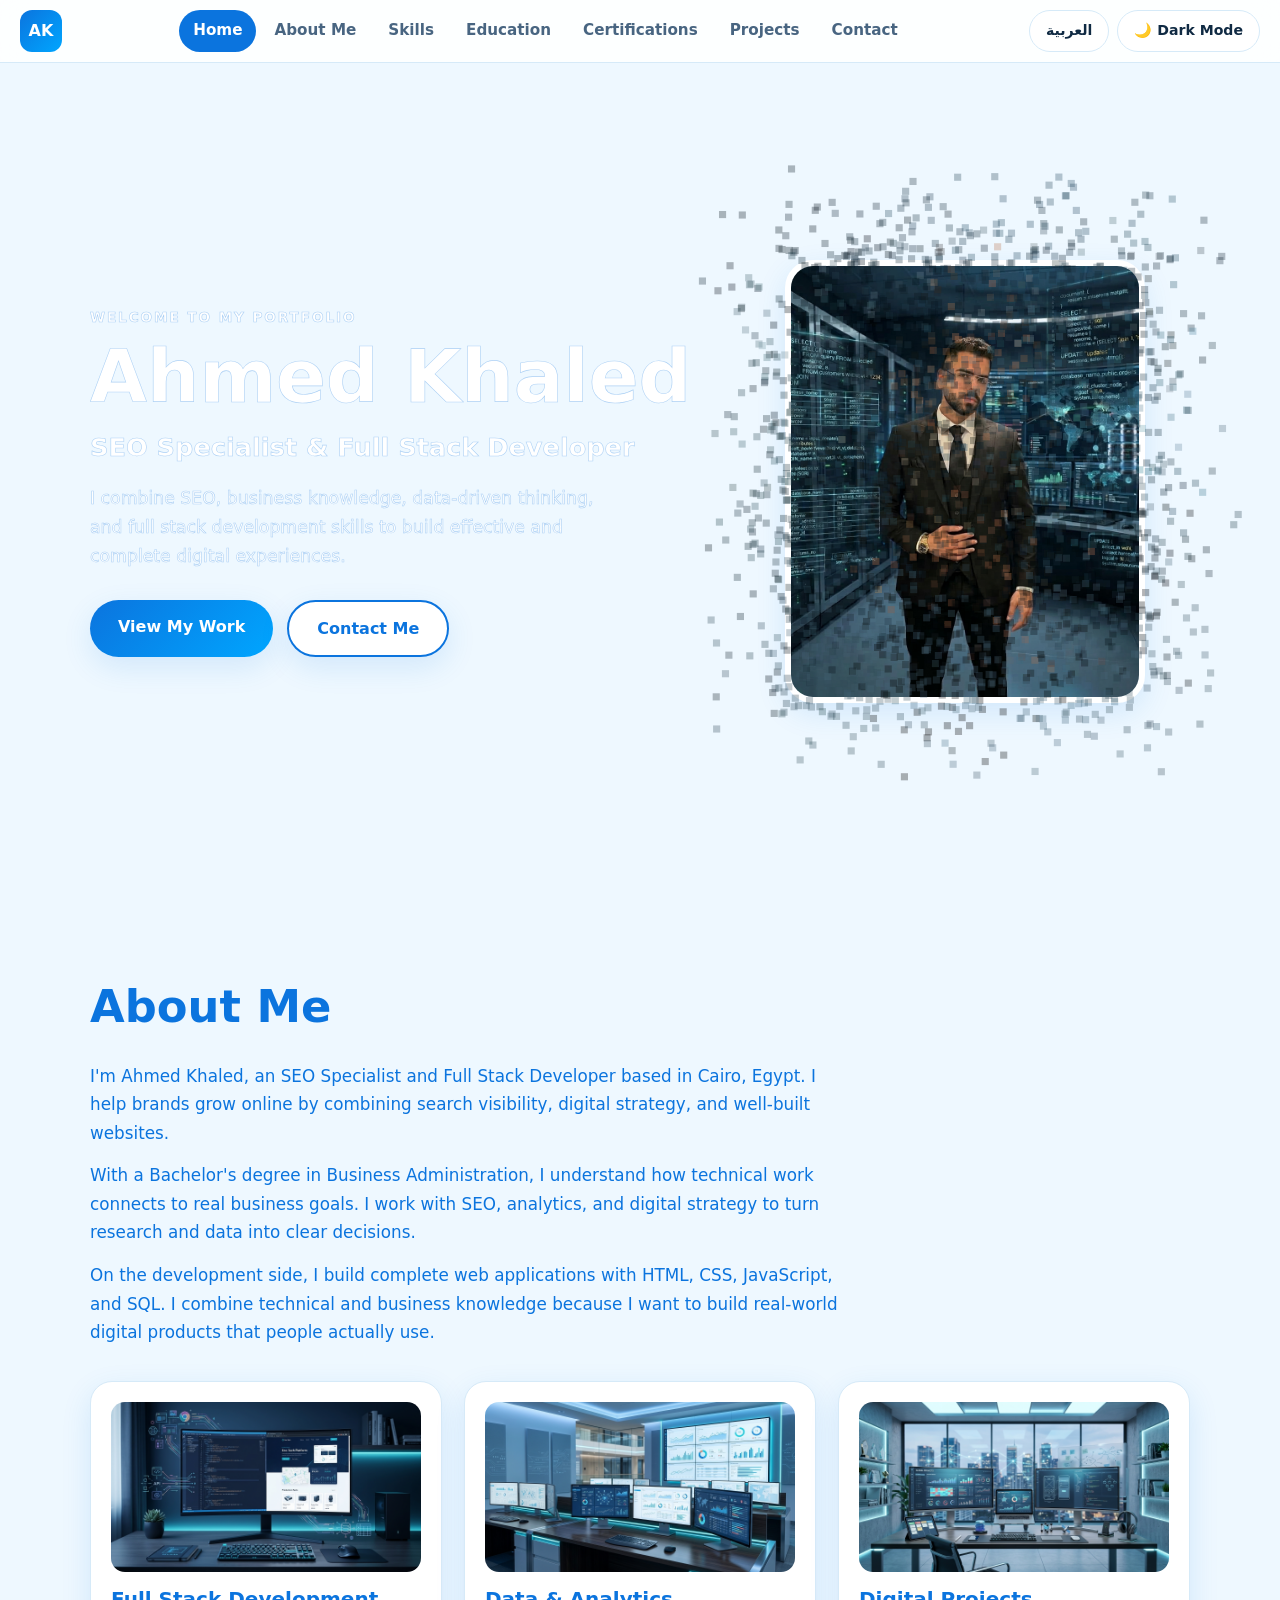
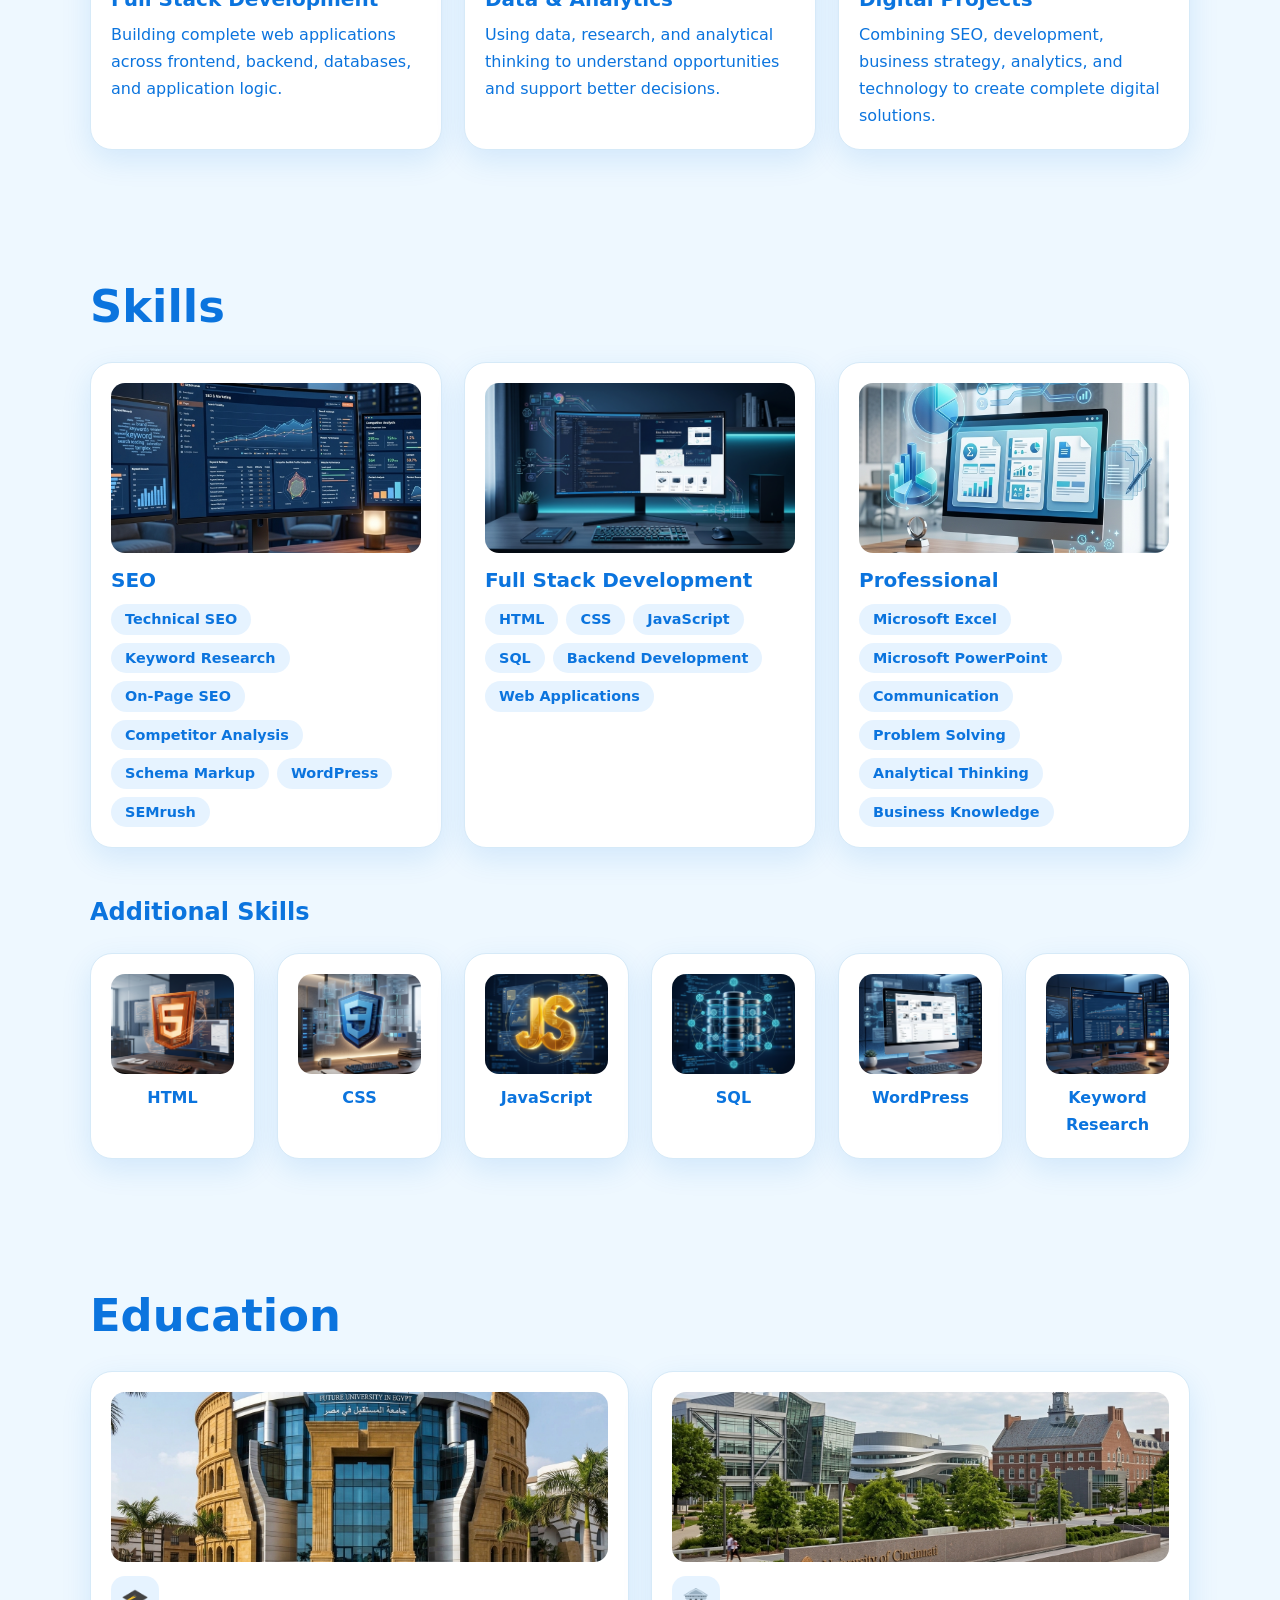
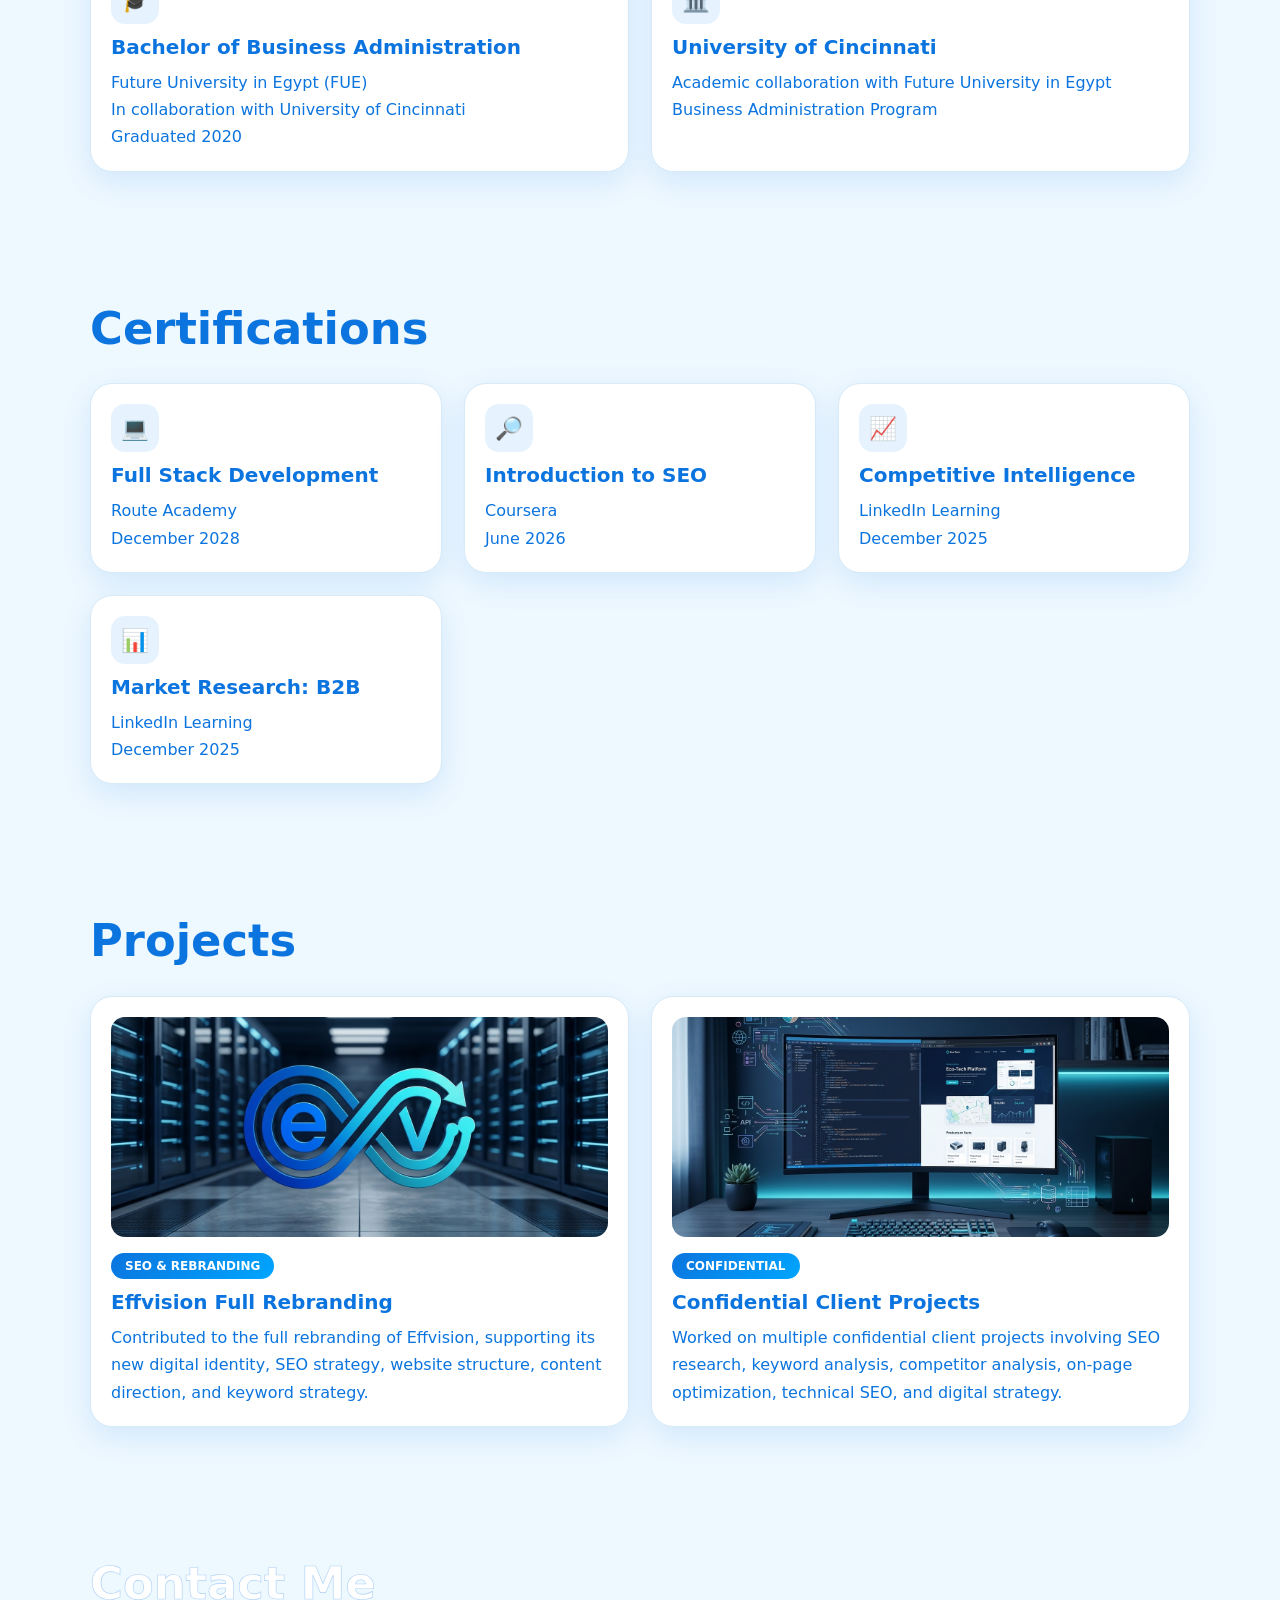
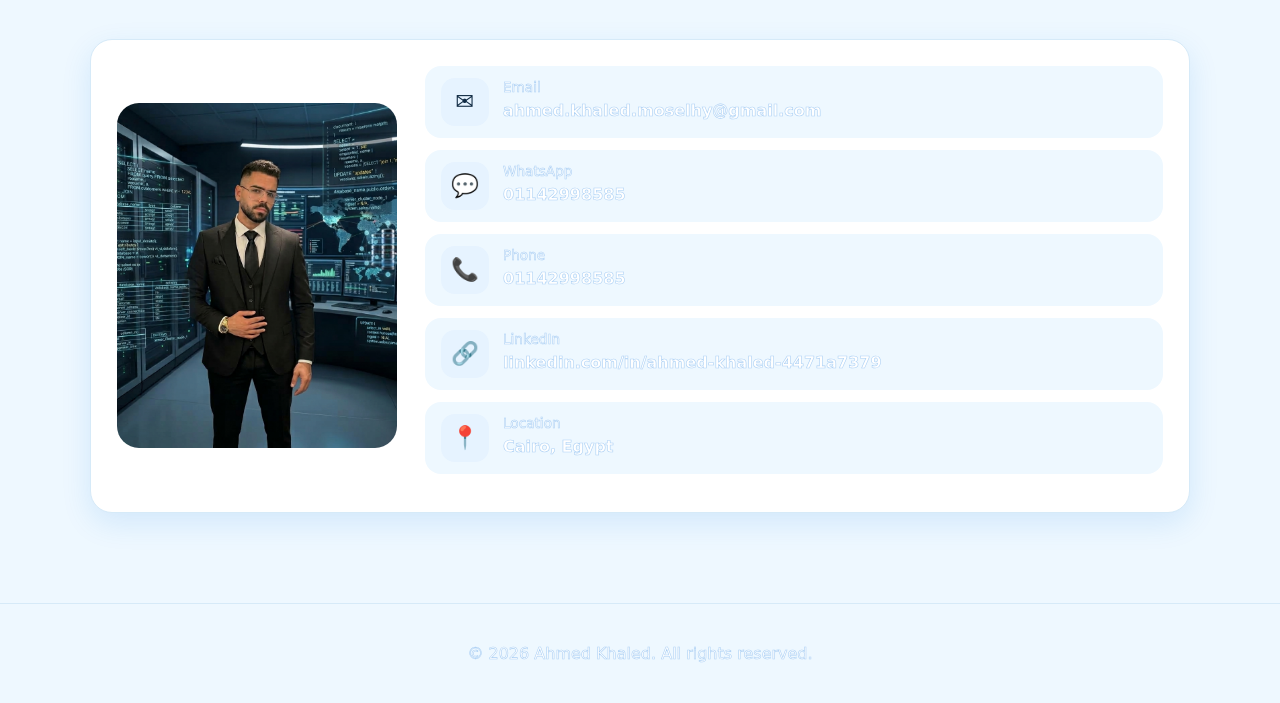
<file: Route.HTML/index.html>
<!DOCTYPE html>
<html lang="en" dir="ltr">
<head>
<meta charset="UTF-8">
<meta name="viewport" content="width=device-width, initial-scale=1">
<title>Ahmed Khaled | SEO Specialist &amp; Full Stack Developer</title>
<meta name="description" content="Portfolio of Ahmed Khaled, SEO Specialist and Full Stack Developer in Cairo, Egypt.">
<link rel="stylesheet" href="style.css">
</head>
<body>

<header class="bar">
  <a class="logo" href="#home" aria-label="Home">AK</a>

  <nav id="nav">
    <a href="#home" data-ar="الرئيسية">Home</a>
    <a href="#about" data-ar="من أنا">About Me</a>
    <a href="#skills" data-ar="المهارات">Skills</a>
    <a href="#education" data-ar="التعليم">Education</a>
    <a href="#certifications" data-ar="الشهادات">Certifications</a>
    <a href="#projects" data-ar="المشاريع">Projects</a>
    <a href="#contact" data-ar="تواصل">Contact</a>
  </nav>

  <div class="tools">
    <button id="langBtn" class="tbtn" type="button">العربية</button>
    <button id="themeBtn" class="tbtn" type="button">Dark Mode</button>
  </div>
</header>

<main>

<section id="home" class="hero wrap">
  <div class="hero-text">

    <p class="eyebrow rv" data-ar="مرحباً بك في معرض أعمالي">
      WELCOME TO MY PORTFOLIO
    </p>

    <h1 class="rv" data-ar="أحمد خالد">
      Ahmed Khaled
    </h1>

    <p class="role rv" data-ar="أخصائي SEO ومطوّر Full Stack">
      SEO Specialist &amp; Full Stack Developer
    </p>

    <p class="lead rv" data-ar="أجمع بين تحسين محركات البحث والمعرفة التجارية والتفكير المبني على البيانات ومهارات تطوير الويب المتكامل لبناء تجارب رقمية فعّالة ومتكاملة.">
      I combine SEO, business knowledge, data-driven thinking, and full stack development skills to build effective and complete digital experiences.
    </p>

    <div class="btns">
      <a class="btn" href="#projects" data-ar="شاهد أعمالي">
        View My Work
      </a>

      <a class="btn alt" href="#contact" data-ar="تواصل معي">
        Contact Me
      </a>
    </div>

  </div>

  <div class="hero-img">
    <img id="heroImg" src="./AIIMAGE.jpg" alt="Ahmed Khaled">
  </div>
</section>


<section id="about" class="sec">
  <div class="wrap">

    <h2 class="rv" data-ar="من أنا">
      About Me
    </h2>

    <div class="about">

      <p class="rv" data-ar="أنا أحمد خالد، أخصائي SEO ومطوّر Full Stack من القاهرة، مصر. أساعد العلامات التجارية على النمو عبر الإنترنت بالجمع بين الظهور في محركات البحث والاستراتيجية الرقمية والمواقع المبنية بإتقان.">
        I'm Ahmed Khaled, an SEO Specialist and Full Stack Developer based in Cairo, Egypt. I help brands grow online by combining search visibility, digital strategy, and well-built websites.
      </p>

      <p class="rv" data-ar="بفضل درجة البكالوريوس في إدارة الأعمال، أفهم كيف يرتبط العمل التقني بالأهداف التجارية الحقيقية. أعمل في تحسين محركات البحث والتحليلات والاستراتيجية الرقمية لتحويل الأبحاث والبيانات إلى قرارات واضحة.">
        With a Bachelor's degree in Business Administration, I understand how technical work connects to real business goals. I work with SEO, analytics, and digital strategy to turn research and data into clear decisions.
      </p>

      <p class="rv" data-ar="أما في جانب التطوير، فأبني تطبيقات ويب متكاملة باستخدام HTML وCSS وJavaScript وSQL. أجمع بين المعرفة التقنية والتجارية لأنني أريد بناء منتجات رقمية حقيقية يستخدمها الناس فعلاً.">
        On the development side, I build complete web applications with HTML, CSS, JavaScript, and SQL. I combine technical and business knowledge because I want to build real-world digital products that people actually use.
      </p>

    </div>


    <div class="grid">

      <article class="card">
        <img class="thumb" src="./web development.jpg" alt="Full Stack Development">

        <h3 class="rv" data-ar="تطوير Full Stack">
          Full Stack Development
        </h3>

        <p class="rv" data-ar="بناء تطبيقات ويب متكاملة تشمل الواجهة الأمامية والخلفية وقواعد البيانات ومنطق التطبيق.">
          Building complete web applications across frontend, backend, databases, and application logic.
        </p>
      </article>


      <article class="card">
        <img class="thumb" src="./DATA ANALYSTICS.jpg" alt="Data and Analytics">

        <h3 class="rv" data-ar="البيانات والتحليلات">
          Data &amp; Analytics
        </h3>

        <p class="rv" data-ar="استخدام البيانات والبحث والتفكير التحليلي لفهم الفرص ودعم قرارات أفضل.">
          Using data, research, and analytical thinking to understand opportunities and support better decisions.
        </p>
      </article>


      <article class="card">
        <img class="thumb" src="./digital projects.jpg" alt="Digital Projects">

        <h3 class="rv" data-ar="مشاريع رقمية">
          Digital Projects
        </h3>

        <p class="rv" data-ar="الجمع بين تحسين محركات البحث والتطوير واستراتيجية الأعمال والتحليلات والتقنية لإنشاء حلول رقمية متكاملة.">
          Combining SEO, development, business strategy, analytics, and technology to create complete digital solutions.
        </p>
      </article>

    </div>

  </div>
</section>


<section id="skills" class="sec">
  <div class="wrap">

    <h2 class="rv" data-ar="المهارات">
      Skills
    </h2>


    <div class="grid">

      <article class="card">

        <img class="thumb" src="./keyword research.jpg" alt="SEO">

        <h3 class="rv">
          SEO
        </h3>

        <ul class="chips">
          <li class="rv" data-ar="تحسين SEO التقني">Technical SEO</li>
          <li class="rv" data-ar="بحث الكلمات المفتاحية">Keyword Research</li>
          <li class="rv" data-ar="تحسين الصفحات الداخلية">On-Page SEO</li>
          <li class="rv" data-ar="تحليل المنافسين">Competitor Analysis</li>
          <li class="rv" data-ar="ترميز Schema">Schema Markup</li>
          <li class="rv">WordPress</li>
          <li class="rv">SEMrush</li>
        </ul>

      </article>


      <article class="card">

        <img class="thumb" src="./web development.jpg" alt="Full Stack Development">

        <h3 class="rv" data-ar="تطوير Full Stack">
          Full Stack Development
        </h3>

        <ul class="chips">
          <li class="rv">HTML</li>
          <li class="rv">CSS</li>
          <li class="rv">JavaScript</li>
          <li class="rv">SQL</li>
          <li class="rv" data-ar="تطوير الواجهة الخلفية">Backend Development</li>
          <li class="rv" data-ar="تطبيقات الويب">Web Applications</li>
        </ul>

      </article>


      <article class="card">

        <img class="thumb" src="./microsoft office.jpg" alt="Professional skills">

        <h3 class="rv" data-ar="مهارات احترافية">
          Professional
        </h3>

        <ul class="chips">
          <li class="rv">Microsoft Excel</li>
          <li class="rv">Microsoft PowerPoint</li>
          <li class="rv" data-ar="التواصل">Communication</li>
          <li class="rv" data-ar="حل المشكلات">Problem Solving</li>
          <li class="rv" data-ar="التفكير التحليلي">Analytical Thinking</li>
          <li class="rv" data-ar="المعرفة التجارية">Business Knowledge</li>
        </ul>

      </article>

    </div>


    <h3 class="sub rv" data-ar="مهارات إضافية">
      Additional Skills
    </h3>


    <div class="grid small">

      <article class="card mini">
        <img class="thumb" src="./html.jpg" alt="HTML">
        <h4 class="rv">HTML</h4>
      </article>

      <article class="card mini">
        <img class="thumb" src="./css.jpg" alt="CSS">
        <h4 class="rv">CSS</h4>
      </article>

      <article class="card mini">
        <img class="thumb" src="./JAVA SCRIPT.jpg" alt="JavaScript">
        <h4 class="rv">JavaScript</h4>
      </article>

      <article class="card mini">
        <img class="thumb" src="./sql.jpg" alt="SQL">
        <h4 class="rv">SQL</h4>
      </article>

      <article class="card mini">
        <img class="thumb" src="./wordpress.jpg" alt="WordPress">
        <h4 class="rv">WordPress</h4>
      </article>

      <article class="card mini">
        <img class="thumb" src="./keyword research.jpg" alt="Keyword Research">
        <h4 class="rv" data-ar="بحث الكلمات المفتاحية">
          Keyword Research
        </h4>
      </article>

    </div>

  </div>
</section>


<section id="education" class="sec">
  <div class="wrap">

    <h2 class="rv" data-ar="التعليم">
      Education
    </h2>


    <div class="grid two">

      <article class="card edu">

        <img class="thumb" src="./fue.jpg" alt="Future University in Egypt">

        <div class="ico" aria-hidden="true">
          🎓
        </div>

        <h3 class="rv" data-ar="بكالوريوس إدارة الأعمال">
          Bachelor of Business Administration
        </h3>

        <p class="rv" data-ar="جامعة المستقبل في مصر (FUE)">
          Future University in Egypt (FUE)
        </p>

        <p class="rv" data-ar="بالتعاون مع جامعة سينسيناتي">
          In collaboration with University of Cincinnati
        </p>

        <p class="rv" data-ar="تخرج عام 2020">
          Graduated 2020
        </p>

      </article>


      <article class="card edu">

        <img class="thumb" src="./university.jpg" alt="University of Cincinnati">

        <div class="ico" aria-hidden="true">
          🏛️
        </div>

        <h3 class="rv" data-ar="جامعة سينسيناتي">
          University of Cincinnati
        </h3>

        <p class="rv" data-ar="تعاون أكاديمي مع جامعة المستقبل في مصر">
          Academic collaboration with Future University in Egypt
        </p>

        <p class="rv" data-ar="برنامج إدارة الأعمال">
          Business Administration Program
        </p>

      </article>

    </div>

  </div>
</section>


<section id="certifications" class="sec">
  <div class="wrap">

    <h2 class="rv" data-ar="الشهادات">
      Certifications
    </h2>


    <div class="grid">

      <article class="card edu">

        <div class="ico" aria-hidden="true">
          💻
        </div>

        <h3 class="rv" data-ar="تطوير Full Stack">
          Full Stack Development
        </h3>

        <p class="rv" data-ar="أكاديمية روت">
          Route Academy
        </p>

        <p class="rv" data-ar="ديسمبر 2028">
          December 2028
        </p>

      </article>


      <article class="card edu">

        <div class="ico" aria-hidden="true">
          🔎
        </div>

        <h3 class="rv" data-ar="مقدمة في SEO">
          Introduction to SEO
        </h3>

        <p class="rv">
          Coursera
        </p>

        <p class="rv" data-ar="يونيو 2026">
          June 2026
        </p>

      </article>


      <article class="card edu">

        <div class="ico" aria-hidden="true">
          📈
        </div>

        <h3 class="rv" data-ar="الذكاء التنافسي">
          Competitive Intelligence
        </h3>

        <p class="rv">
          LinkedIn Learning
        </p>

        <p class="rv" data-ar="ديسمبر 2025">
          December 2025
        </p>

      </article>


      <article class="card edu">

        <div class="ico" aria-hidden="true">
          📊
        </div>

        <h3 class="rv" data-ar="أبحاث السوق: B2B">
          Market Research: B2B
        </h3>

        <p class="rv">
          LinkedIn Learning
        </p>

        <p class="rv" data-ar="ديسمبر 2025">
          December 2025
        </p>

      </article>

    </div>

  </div>
</section>


<section id="projects" class="sec">
  <div class="wrap">

    <h2 class="rv" data-ar="المشاريع">
      Projects
    </h2>


    <div class="grid two">

      <article class="card">

        <img class="thumb tall" src="./effvision.jpg" alt="Effvision Full Rebranding">

        <span class="tag" data-ar="تحسين محركات البحث وإعادة العلامة التجارية">
          SEO &amp; REBRANDING
        </span>

        <h3 class="rv" data-ar="إعادة بناء هوية Effvision بالكامل">
          Effvision Full Rebranding
        </h3>

        <p class="rv" data-ar="ساهمت في إعادة بناء هوية Effvision بالكامل، ودعمت هويتها الرقمية الجديدة واستراتيجية SEO وهيكل الموقع واتجاه المحتوى واستراتيجية الكلمات المفتاحية.">
          Contributed to the full rebranding of Effvision, supporting its new digital identity, SEO strategy, website structure, content direction, and keyword strategy.
        </p>

      </article>


      <article class="card">

        <img class="thumb tall" src="./web development.jpg" alt="Confidential Client Projects">

        <span class="tag" data-ar="سري">
          CONFIDENTIAL
        </span>

        <h3 class="rv" data-ar="مشاريع عملاء سرية">
          Confidential Client Projects
        </h3>

        <p class="rv" data-ar="عملت على عدة مشاريع لعملاء سريين شملت أبحاث SEO وتحليل الكلمات المفتاحية وتحليل المنافسين وتحسين الصفحات الداخلية وSEO التقني والاستراتيجية الرقمية.">
          Worked on multiple confidential client projects involving SEO research, keyword analysis, competitor analysis, on-page optimization, technical SEO, and digital strategy.
        </p>

      </article>

    </div>

  </div>
</section>


<section id="contact" class="sec">
  <div class="wrap">

    <h2 class="rv" data-ar="تواصل معي">
      Contact Me
    </h2>


    <div class="contact card">

      <img class="cimg" src="./AIIMAGE.jpg" alt="Ahmed Khaled">


      <div class="clist">

        <a class="c-item"
           href="https://mail.google.com/mail/?view=cm&amp;fs=1&amp;to=ahmed.khaled.moselhy@gmail.com"
           target="_blank"
           rel="noopener">

          <span class="ico" aria-hidden="true">✉️</span>

          <span>
            <small class="rv" data-ar="البريد الإلكتروني">
              Email
            </small>

            <b class="rv ltr">
              ahmed.khaled.moselhy@gmail.com
            </b>
          </span>

        </a>


        <a class="c-item"
           href="https://wa.me/201142998585"
           target="_blank"
           rel="noopener">

          <span class="ico" aria-hidden="true">💬</span>

          <span>
            <small class="rv" data-ar="واتساب">
              WhatsApp
            </small>

            <b class="rv ltr">
              01142998585
            </b>
          </span>

        </a>


        <a class="c-item"
           href="tel:+201142998585">

          <span class="ico" aria-hidden="true">📞</span>

          <span>
            <small class="rv" data-ar="الهاتف">
              Phone
            </small>

            <b class="rv ltr">
              01142998585
            </b>
          </span>

        </a>


        <a class="c-item"
           href="https://www.linkedin.com/in/ahmed-khaled-4471a7379/"
           target="_blank"
           rel="noopener">

          <span class="ico" aria-hidden="true">🔗</span>

          <span>
            <small class="rv">
              LinkedIn
            </small>

            <b class="rv ltr">
              linkedin.com/in/ahmed-khaled-4471a7379
            </b>
          </span>

        </a>


        <div class="c-item">

          <span class="ico" aria-hidden="true">
            📍
          </span>

          <span>

            <small class="rv" data-ar="الموقع">
              Location
            </small>

            <b class="rv" data-ar="القاهرة، مصر">
              Cairo, Egypt
            </b>

          </span>

        </div>

      </div>

    </div>

  </div>
</section>

</main>


<footer>
  <p class="rv" data-ar="© 2026 أحمد خالد. جميع الحقوق محفوظة.">
    © 2026 Ahmed Khaled. All rights reserved.
  </p>
</footer>


<canvas id="fx" aria-hidden="true"></canvas>

<script src="script.js"></script>

</body>
</html>
</file>
<file: Route.HTML/style.css>
:root{
  --bg:#eef8ff;
  --card:#fff;
  --p:#0b74de;
  --a:#00a6ff;
  --t:#102a43;
  --mut:#486581;
  --bd:#d6eaf8;
  --chip:#e6f3ff;
  --bar:rgba(255,255,255,.88);
  --sh:0 10px 30px rgba(11,116,222,.12);
  --g:linear-gradient(135deg,#0b74de,#00a6ff);
  --nav:64px
}

[data-theme=dark]{
  --bg:#0a1626;
  --card:#12243a;
  --p:#4db3ff;
  --t:#e6f1fb;
  --mut:#9fb6cc;
  --bd:#1f3a57;
  --chip:#1b3552;
  --bar:rgba(10,22,38,.88);
  --sh:0 10px 30px rgba(0,0,0,.45)
}

*{
  box-sizing:border-box;
  margin:0;
  padding:0
}

html{
  scroll-behavior:smooth;
  scroll-padding-top:var(--nav)
}

body{
  font-family:'Segoe UI',Tahoma,'Noto Sans Arabic',system-ui,Arial,sans-serif;
  background:var(--bg);
  color:var(--t);
  line-height:1.7;
  overflow-x:hidden;
  transition:background .4s,color .4s
}

a{
  color:inherit;
  text-decoration:none
}

img{
  max-width:100%;
  display:block
}

.wrap{
  max-width:1140px;
  margin:0 auto;
  padding:0 20px
}

.bar{
  position:sticky;
  top:0;
  z-index:100;
  display:flex;
  align-items:center;
  flex-wrap:wrap;
  gap:12px;
  padding:10px 20px;
  background:var(--bar);
  backdrop-filter:blur(12px);
  -webkit-backdrop-filter:blur(12px);
  border-bottom:1px solid var(--bd);
  transition:background .4s
}

.logo{
  width:42px;
  height:42px;
  border-radius:12px;
  background:var(--g);
  color:#fff;
  font-weight:800;
  display:grid;
  place-items:center;
  flex:none
}

#nav{
  flex:1;
  min-width:0;
  display:flex;
  justify-content:center;
  gap:4px;
  overflow-x:auto;
  scrollbar-width:none
}

#nav::-webkit-scrollbar{
  display:none
}

#nav a{
  padding:8px 14px;
  border-radius:99px;
  white-space:nowrap;
  font-weight:600;
  font-size:.95rem;
  color:var(--mut);
  transition:.25s
}

#nav a:hover,
#nav a.active{
  background:var(--p);
  color:#fff
}

[data-theme=dark] #nav a:hover,
[data-theme=dark] #nav a.active{
  background:#0b74de
}

.tools{
  display:flex;
  gap:8px;
  flex:none
}

.tbtn{
  font:inherit;
  font-weight:600;
  font-size:.88rem;
  padding:8px 16px;
  border-radius:99px;
  border:1px solid var(--bd);
  background:var(--card);
  color:var(--t);
  cursor:pointer;
  transition:.25s
}

.tbtn:hover{
  border-color:var(--a);
  transform:translateY(-2px)
}

.tbtn:focus-visible,
.btn:focus-visible,
#nav a:focus-visible,
.c-item:focus-visible{
  outline:3px solid var(--a);
  outline-offset:2px
}

.hero{
  min-height:calc(100vh - var(--nav));
  display:grid;
  grid-template-columns:1.15fr .85fr;
  gap:40px;
  align-items:center;
  padding-top:30px;
  padding-bottom:30px
}

.eyebrow{
  font-weight:700;
  letter-spacing:.14em;
  font-size:.85rem
}

[dir=rtl] .eyebrow{
  letter-spacing:0
}

.hero h1{
  font-size:clamp(2.6rem,7vw,4.6rem);
  line-height:1.1;
  margin:8px 0
}

.role{
  font-size:clamp(1.2rem,2.6vw,1.6rem);
  font-weight:700;
  margin-bottom:14px
}

.lead{
  max-width:540px;
  font-size:1.08rem
}

.btns{
  display:flex;
  flex-wrap:wrap;
  gap:14px;
  margin-top:28px
}

.btn{
  position:relative;
  overflow:hidden;
  display:inline-block;
  padding:13px 28px;
  border-radius:99px;
  background:var(--g);
  color:#fff;
  font-weight:700;
  box-shadow:var(--sh);
  transition:transform .25s,box-shadow .25s
}

.btn.alt{
  background:var(--card);
  color:var(--p);
  border:2px solid var(--p)
}

.btn:hover{
  transform:translateY(-3px) scale(1.03)
}

.btn::after{
  content:"";
  position:absolute;
  inset:0;
  background:linear-gradient(110deg,transparent 30%,rgba(255,255,255,.35) 50%,transparent 70%);
  transform:translateX(-120%);
  animation:sh 3.5s infinite
}

@keyframes sh{
  to{
    transform:translateX(120%)
  }
}

.hero-img{
  justify-self:center;
  width:min(100%,360px)
}

.hero-img img{
  width:100%;
  aspect-ratio:52/64;
  object-fit:cover;
  border-radius:28px;
  border:6px solid var(--card);
  box-shadow:var(--sh);
  background:var(--chip)
}

#fx{
  position:fixed;
  inset:0;
  width:100vw;
  height:100vh;
  pointer-events:none;
  z-index:50
}

.sec{
  padding:80px 0 50px
}

.sec h2{
  font-size:clamp(1.9rem,4.5vw,2.8rem);
  margin-bottom:28px;
  line-height:1.2
}

.sub{
  font-size:1.5rem;
  margin:44px 0 20px
}

.about{
  max-width:760px;
  display:grid;
  gap:14px;
  margin-bottom:34px;
  font-size:1.05rem
}

.grid{
  display:grid;
  gap:22px;
  grid-template-columns:repeat(auto-fit,minmax(min(100%,260px),1fr))
}

.grid.two{
  grid-template-columns:repeat(auto-fit,minmax(min(100%,340px),1fr))
}

.grid.small{
  grid-template-columns:repeat(auto-fit,minmax(min(100%,150px),1fr))
}

.card{
  background:var(--card);
  border:1px solid var(--bd);
  border-radius:22px;
  box-shadow:var(--sh);
  padding:20px;
  overflow:hidden;
  min-width:0;
  transition:transform .3s ease,box-shadow .3s ease,background .4s
}

.card.in:hover,
.card:not(.in):hover{
  transform:translateY(-8px) scale(1.02) rotate(.4deg);
  box-shadow:0 18px 40px rgba(0,166,255,.25)
}

.card h3{
  font-size:1.25rem;
  margin:4px 0 8px;
  line-height:1.35
}

.card h4{
  font-size:1rem;
  text-align:center
}

.thumb{
  width:100%;
  height:170px;
  object-fit:cover;
  border-radius:14px;
  margin-bottom:14px;
  background:var(--chip)
}

.thumb.tall{
  height:220px
}

.mini .thumb{
  height:100px;
  margin-bottom:10px
}

.chips{
  list-style:none;
  display:flex;
  flex-wrap:wrap;
  gap:8px;
  margin-top:10px
}

.chips li{
  background:var(--chip);
  border-radius:99px;
  padding:3px 14px;
  font-size:.9rem;
  font-weight:600
}

.tag{
  display:inline-block;
  padding:3px 14px;
  border-radius:99px;
  background:var(--g);
  color:#fff;
  font-size:.75rem;
  font-weight:700;
  margin-bottom:6px
}

.ico{
  width:48px;
  height:48px;
  border-radius:14px;
  background:var(--chip);
  display:grid;
  place-items:center;
  font-size:1.4rem;
  flex:none;
  margin-bottom:10px
}

.edu p{
  color:var(--mut)
}

.contact{
  display:grid;
  grid-template-columns:280px 1fr;
  gap:28px;
  align-items:center;
  padding:26px
}

.cimg{
  width:100%;
  aspect-ratio:52/64;
  object-fit:cover;
  border-radius:22px;
  background:var(--chip)
}

.c-item{
  display:flex;
  align-items:center;
  gap:14px;
  padding:12px 16px;
  border-radius:16px;
  background:var(--bg);
  margin-bottom:12px;
  transition:transform .25s,box-shadow .25s;
  min-width:0
}

a.c-item:hover{
  transform:translateX(6px);
  box-shadow:var(--sh)
}

[dir=rtl] a.c-item:hover{
  transform:translateX(-6px)
}

.c-item .ico{
  margin:0
}

.c-item small{
  display:block;
  color:var(--mut);
  font-size:.85rem;
  line-height:1.3
}

.c-item b{
  display:block;
  font-size:1rem
}

.ltr{
  direction:ltr;
  unicode-bidi:isolate;
  text-align:start;
  word-break:break-all
}

[dir=rtl] .c-item span:last-child{
  text-align:right
}

footer{
  text-align:center;
  padding:36px 20px;
  margin-top:40px;
  border-top:1px solid var(--bd);
  color:var(--mut)
}

/* Letter reveal */
.rv .w{
  display:inline-block;
  white-space:nowrap
}

.rv.ltr .w{
  display:inline;
  white-space:normal
}

.js .rv .w span{
  color:#fff;
  -webkit-text-stroke:.6px rgba(11,116,222,.32);
  transition:color .25s ease
}

.js .rv .w span.on{
  color:var(--p);
  -webkit-text-stroke:0
}

.js .tag,
.js .tag span{
  -webkit-text-stroke:0
}

/* Card entrance */
.js .card:not(.in){
  opacity:0;
  transform:translateY(40px) scale(.96) rotate(-1.2deg);
  animation:show 0s 3s forwards
}

.js .card.in{
  animation:rise .7s cubic-bezier(.2,.8,.2,1) var(--d,0s) backwards
}

@keyframes show{
  to{
    opacity:1;
    transform:none
  }
}

@keyframes rise{
  from{
    opacity:0;
    transform:translateY(40px) scale(.96) rotate(-1.2deg)
  }
}

@media(max-width:860px){

  #nav{
    order:3;
    flex-basis:100%;
    justify-content:flex-start
  }

  .tools{
    margin-inline-start:auto
  }

  .hero{
    grid-template-columns:1fr;
    text-align:start;
    gap:24px
  }

  .hero-img{
    order:-1;
    width:min(70%,260px)
  }

  .contact{
    grid-template-columns:1fr
  }

  .cimg{
    max-width:240px;
    margin:0 auto
  }

  .sec{
    padding:60px 0 30px
  }
}

@media(max-width:420px){

  .tbtn{
    padding:7px 12px;
    font-size:.8rem
  }

  .btn{
    padding:12px 22px
  }
}

@media(prefers-reduced-motion:reduce){

  html{
    scroll-behavior:auto
  }

  .btn::after{
    animation:none
  }

  .js .card.in{
    animation:none
  }
}
</file>
